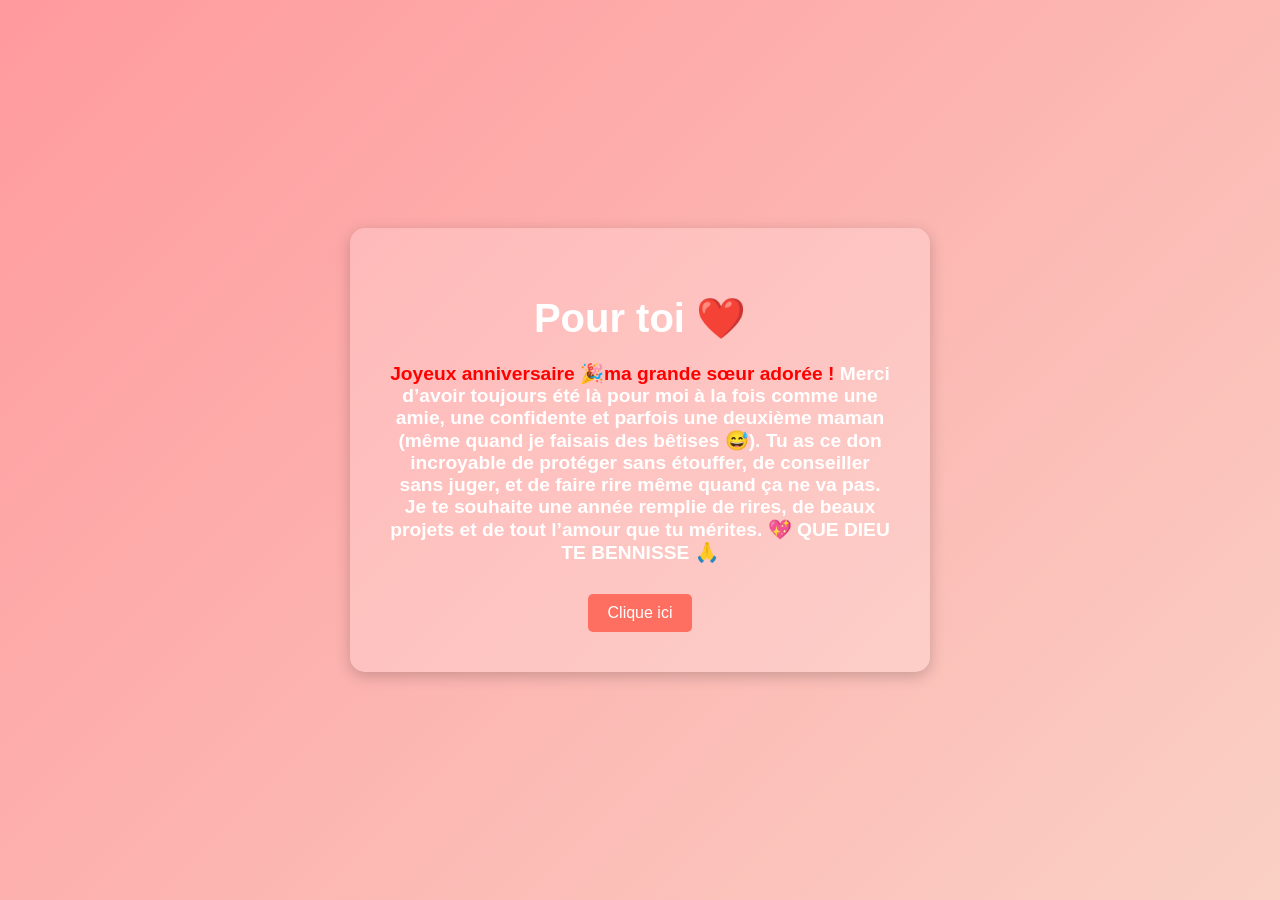
<file: index.html>
<!DOCTYPE html>
<html lang="fr">
<head>
    <meta charset="UTF-8">
    <meta name="viewport" content="width=device-width, initial-scale=1.0">
    <title>Pour toi ❤️</title>
    <link rel="stylesheet" href="styles.css">
</head>
<body>
    <div class="container">
        <h1>Pour toi ❤️</h1>
        <p><font  color="red"><b>Joyeux anniversaire 🎉ma grande sœur adorée !</font>
Merci d’avoir toujours été là pour moi  à la fois comme une amie, une confidente et parfois une deuxième maman (même quand je faisais des bêtises 😅). Tu as ce don incroyable de protéger sans étouffer, de conseiller sans juger, et de faire rire même quand ça ne va pas.
Je te souhaite une année remplie de rires, de beaux projets et de tout l’amour que tu mérites. 💖 QUE DIEU TE BENNISSE 🙏</b> </p>
        <button onclick="revealMessage()">Clique ici</button>
        <div id="secretMessage" class="hidden-message">
            Tu n'es pas prête pour la suite... <br>
            <br>
            <a href="galerie.html" class="cta-button">Continuer</a>
        </div>
    </div>

    <script>
        function revealMessage() {
            const message = document.getElementById('secretMessage');
            message.style.display = 'block';
        }
    </script>
</body>
</html>
</file>
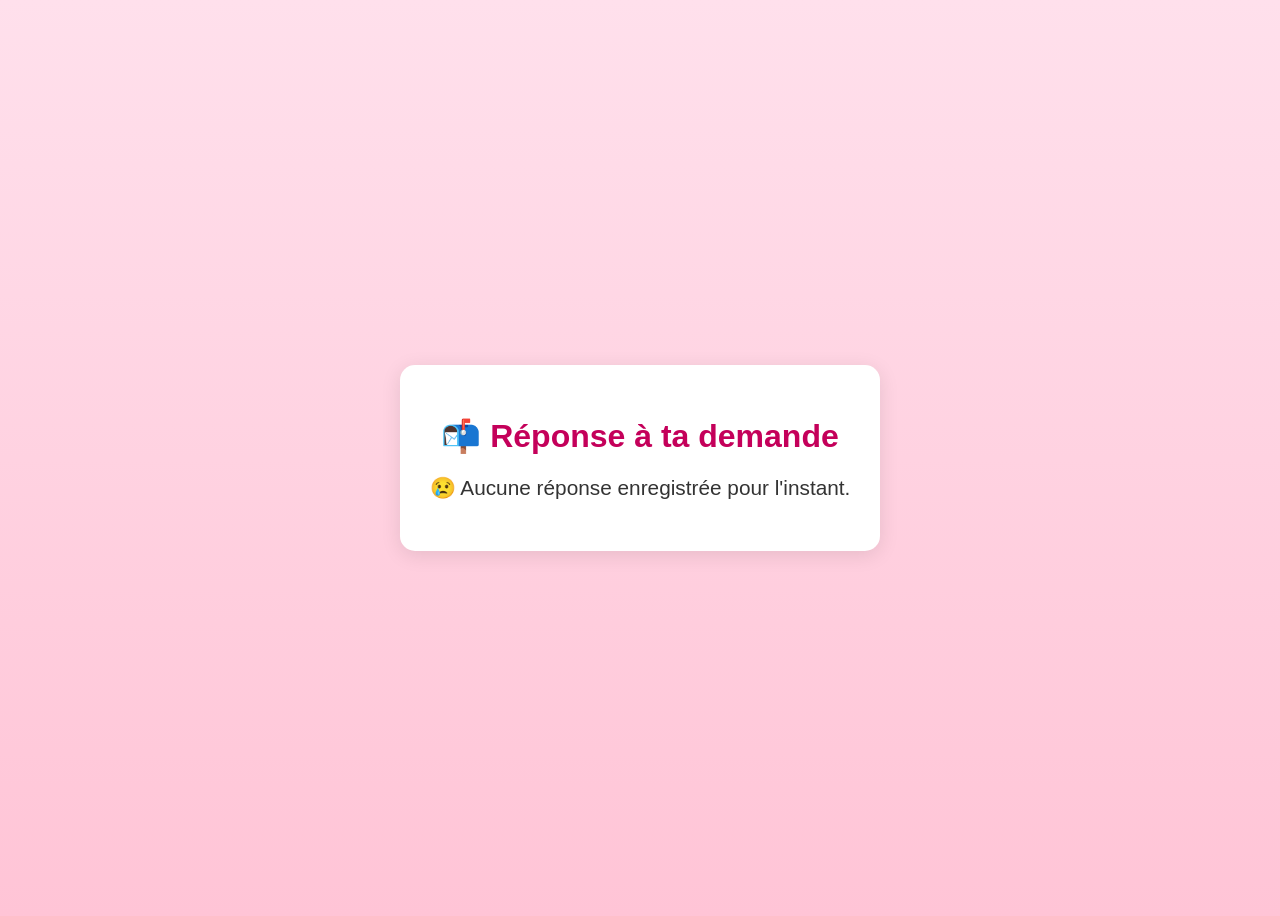
<file: admin.html>
<!DOCTYPE html>
<html lang="fr">
<head>
  <meta charset="UTF-8">
  <meta name="viewport" content="width=device-width, initial-scale=1.0">
  <title>Réponse reçue 💌</title>
  <style>
    body {
      background: linear-gradient(to bottom, #ffe0ec, #ffc4d6);
      font-family: 'Segoe UI', sans-serif;
      display: flex;
      justify-content: center;
      align-items: center;
      min-height: 100vh;
      flex-direction: column;
      text-align: center;
    }

    .box {
      background: white;
      padding: 30px;
      border-radius: 15px;
      box-shadow: 0 4px 20px rgba(0,0,0,0.1);
      max-width: 500px;
    }

    h1 {
      font-size: 2rem;
      color: #c4005a;
    }

    p {
      font-size: 1.3rem;
      margin-top: 20px;
      color: #333;
    }
  </style>
</head>
<body>
  <div class="box">
    <h1>📬 Réponse à ta demande</h1>
    <p id="output">Chargement...</p>
  </div>

  <script>
  const response = localStorage.getItem("reponse_mariage");
  const date = localStorage.getItem("date_reponse");

  document.getElementById("output").innerHTML = response
    ? `👉 "${response}"<br><br>🕒 Reçu le : <strong>${date}</strong>`
    : "😢 Aucune réponse enregistrée pour l'instant.";
</script>
</body>
</html>
</file>
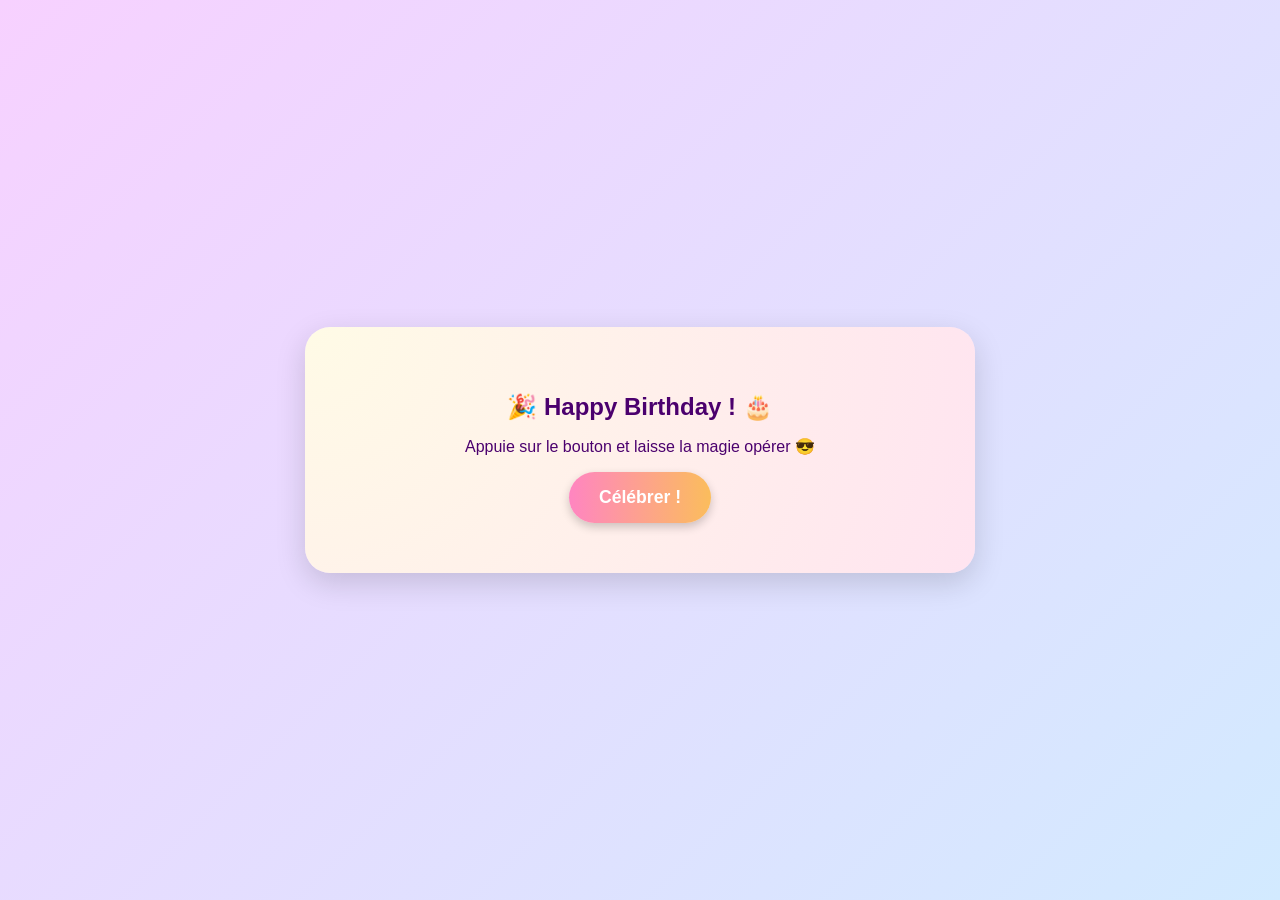
<file: final.html>
<!DOCTYPE html>
<html lang="fr">
<head>
  <meta charset="UTF-8">
  <meta name="viewport" content="width=device-width, initial-scale=1.0">
  <title>Joyeux anniversaire 🎉</title>
  <link rel="stylesheet" href="final.css">
</head>
<body>
  <div class="proposal-container">
    <h1>🎉 Happy Birthday ! 🎂</h1>
    <p>Appuie sur le bouton et laisse la magie opérer 😎</p>

    <button id="celebrate-btn">Célébrer !</button>

    <div class="cake-rain hidden">
      <!-- Génère 50 gâteaux avec des <span> -->
      <!-- Tu peux en générer plus ou moins -->
      <div id="cake-field"></div>
      <p class="celebrate-message">🎉 Joyeux anniversaire ma grande soeur 🎉!<br> Nous t'aimons fort ❤️📌 </p>
    </div>
  </div>

    <script>
      const button = document.getElementById('celebrate-btn');
      const container = document.querySelector('.cake-rain');
      const cakeField = document.getElementById('cake-field');

      button.addEventListener('click', () => {
        container.classList.remove('hidden');

        // Génère 50 gâteaux 🎂
        for (let i = 0; i < 50; i++) {
          const cake = document.createElement('span');
          cake.textContent = '🎂❤';
          cake.style.left = Math.random() * 100 + 'vw';
          cake.style.animationDuration = (2 + Math.random() * 3) + 's';
          cake.style.fontSize = (1.8 + Math.random() * 1.2) + 'rem';
          cakeField.appendChild(cake);
        }

        // Enregistre la célébration avec la date
        const now = new Date();
        localStorage.setItem("anniv_date", now.toLocaleString("fr-FR"));
      });
    </script>
</body>
</html>
</file>
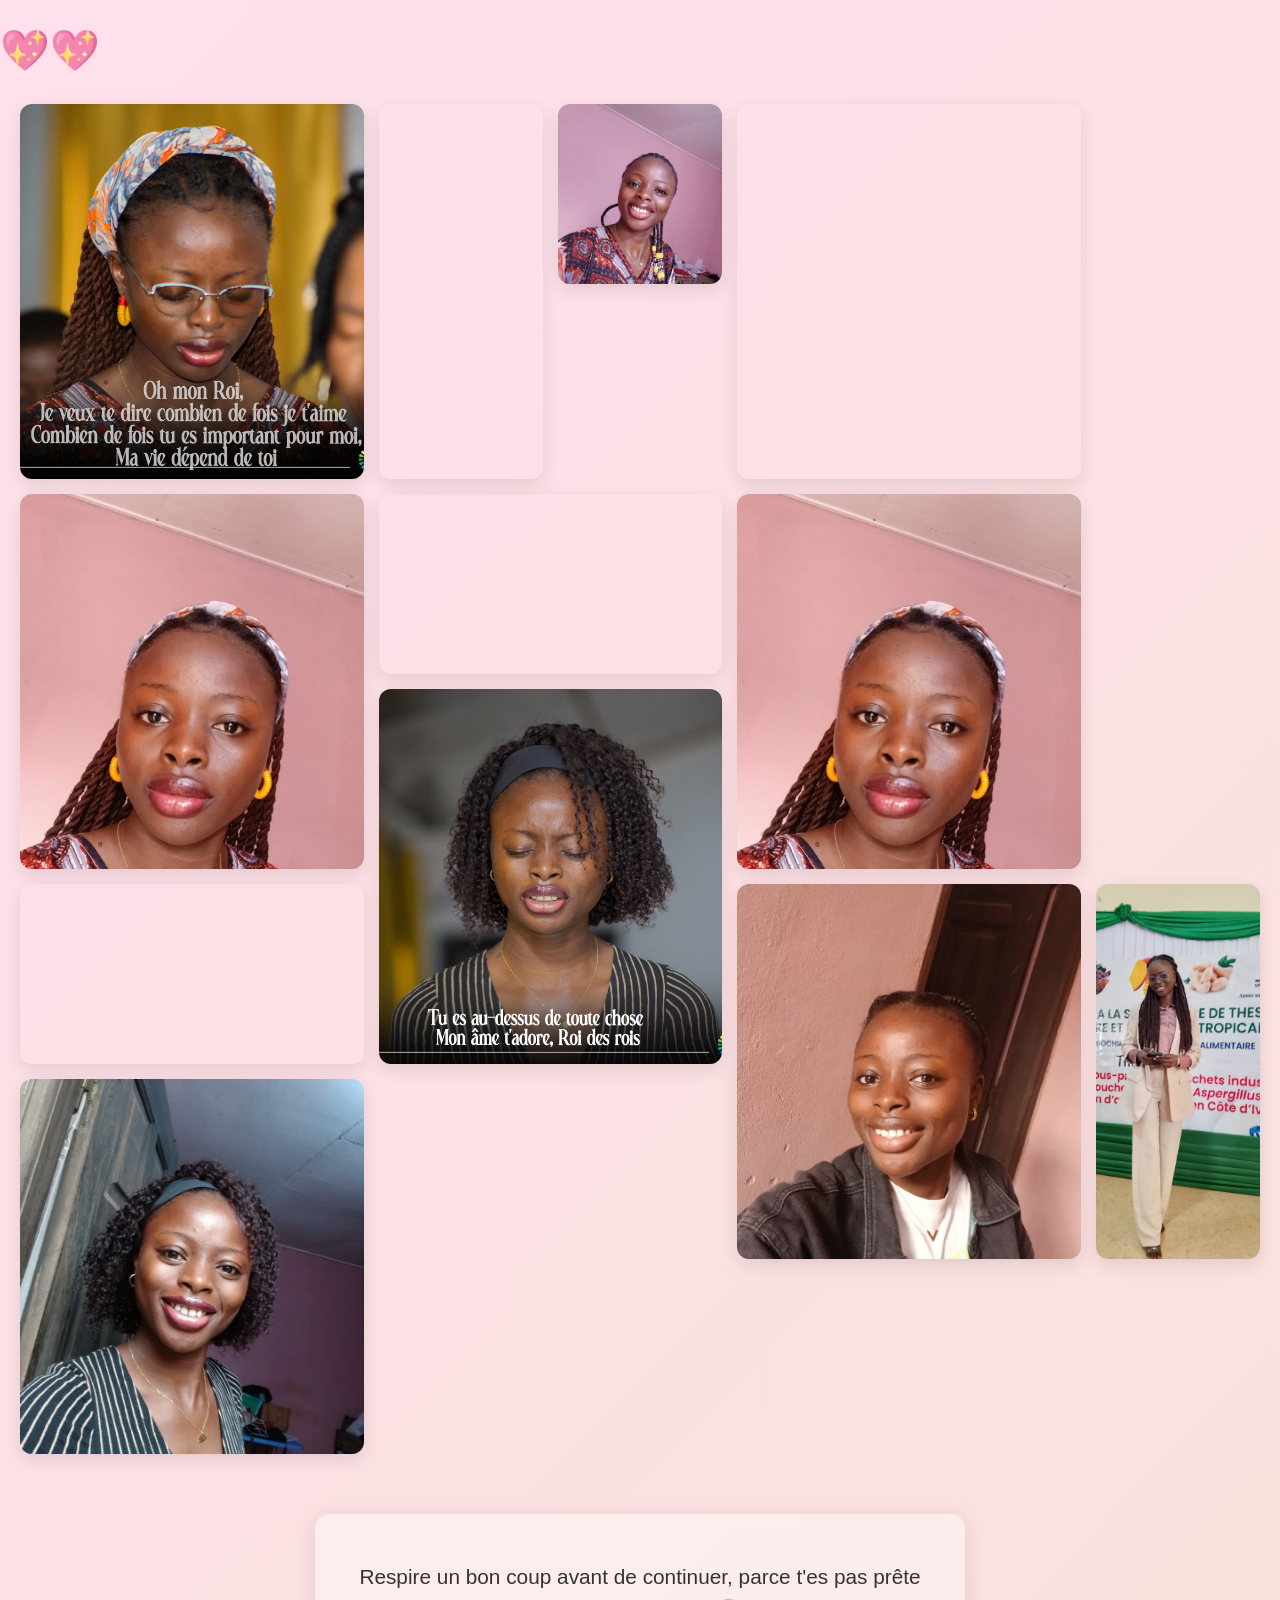
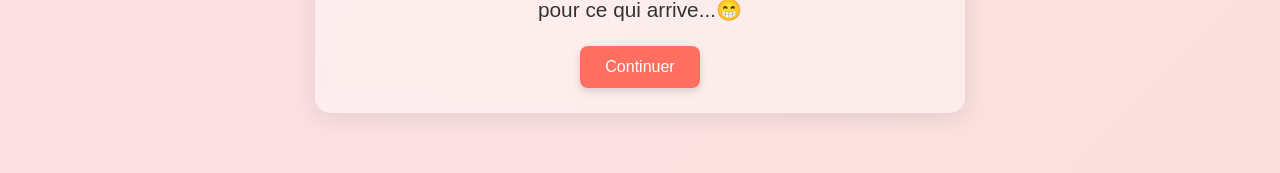
<file: galerie.html>
<!DOCTYPE html>
<html lang="fr">
<head>
  <meta charset="UTF-8">
  <meta name="viewport" content="width=device-width, initial-scale=1.0">
  <title>Christelle ✨</title>
  <link rel="stylesheet" href="galerie.css">
</head>
<body>
  <div class="gallery-container">
    <h1>  💖💖</h1>

    <div class="gallery">
      <div class="item wide">
        <img src="1.jpg" alt="Souvenir 1">
      </div>
      <div class="item tall">
        <video autoplay muted loop playsinline>
            <source src="A.mp4" type="video/mp4">
        </video>
      </div>

      <div class="item small">
        <img src="2.jpg" alt="Souvenir 2">
      </div>

      <div class="item wide">
        <video autoplay muted loop playsinline>
            <source src="B.mp4" type="video/mp4">
        </video>
      </div>

      <div class="item wide">
        <img src="3.jpg" alt="Souvenir 3">
      </div>

      <div class="item medium">
        <video autoplay muted loop playsinline>
            <source src="C.mp4" type="video/mp4">
        </video>
      </div>


<div class="item wide">
        <img src="3.jpg" alt="Souvenir 3">
      </div>


      <div class="item wide">
        <img src="4.jpg" alt="Souvenir 4">
      </div>

      <div class="item medium">
        <video autoplay muted loop playsinline>
            <source src="D.mp4" type="video/mp4">
        </video>
      </div>

      
      <div class="item wide">
        <img src="6.jpg" alt="Souvenir 6">
      </div>

<div class="item tall">
        <img src="5.jpg" alt="Souvenir 5">
      </div>

      <div class="item wide">
        <img src="7.jpg" alt="Souvenir 7">
      </div>
    </div>
  </div>
  
 <div class="container">
    <p>Respire un bon coup avant de continuer, parce t'es pas prête pour ce qui arrive...😁</p>
    <a href="final.html" class="cta-button">Continuer</a>
 </div>

<script>
  window.addEventListener("load", () => {
    const videos = document.querySelectorAll("video");
    
    videos.forEach(video => {
      video.muted = true;            // sécurité supplémentaire
      video.playsInline = true;
      video.currentTime = 0;         // repart du début
      video.play().catch(err => {
        console.warn("Vidéo non lancée :", err);
      });
    });
  });
</script>

</body>
</html>
</file>
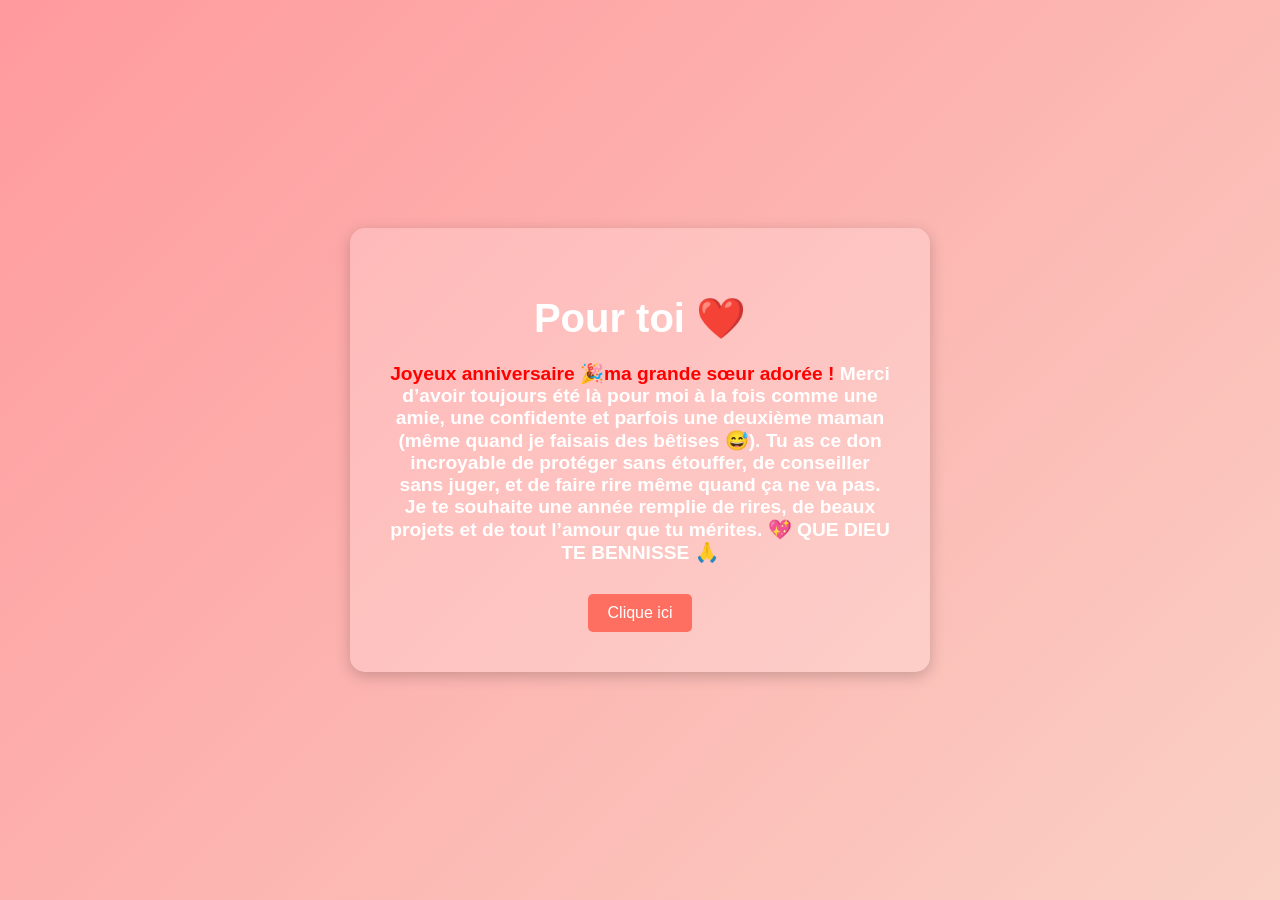
<file: Pourtoi.html>
<!DOCTYPE html>
<html lang="fr">
<head>
    <meta charset="UTF-8">
    <meta name="viewport" content="width=device-width, initial-scale=1.0">
    <title>Pour toi ❤️</title>
    <link rel="stylesheet" href="styles.css">
</head>
<body>
    <div class="container">
        <h1>Pour toi ❤️</h1>
        <p><font  color="red"><b>Joyeux anniversaire 🎉ma grande sœur adorée !</font>
Merci d’avoir toujours été là pour moi  à la fois comme une amie, une confidente et parfois une deuxième maman (même quand je faisais des bêtises 😅). Tu as ce don incroyable de protéger sans étouffer, de conseiller sans juger, et de faire rire même quand ça ne va pas.
Je te souhaite une année remplie de rires, de beaux projets et de tout l’amour que tu mérites. 💖 QUE DIEU TE BENNISSE 🙏</b> </p>
        <button onclick="revealMessage()">Clique ici</button>
        <div id="secretMessage" class="hidden-message">
            Tu n'es pas prête pour la suite... <br>
            <br>
            <a href="galerie.html" class="cta-button">Continuer</a>
        </div>
    </div>

    <script>
        function revealMessage() {
            const message = document.getElementById('secretMessage');
            message.style.display = 'block';
        }
    </script>
</body>
</html>
</file>
<file: styles.css>
body {
            margin: 0;
            padding: 0;
            height: 100vh;
            display: flex;
            justify-content: center;
            align-items: center;
            background: linear-gradient(135deg, #ff9a9e 0%, #fad0c4 100%);
            font-family: 'Arial', sans-serif;
            color: #fff;
            text-align: center;
}

.container {
    background: rgba(255, 255, 255, 0.2);
    padding: 40px;
    border-radius: 15px;
    box-shadow: 0 4px 15px rgba(0, 0, 0, 0.2);
    max-width: 500px;
}

h1 {
    font-size: 2.5rem;
    margin-bottom: 20px;
}

p {
    font-size: 1.2rem;
    margin-bottom: 30px;
}

.hidden-message {
    display: none;
    font-size: 1.4rem;
    color: #fff;
    margin-bottom: 30px;
    margin-top: 20px;
}


button {
    padding: 10px 20px;
    font-size: 1rem;
    color: #fff;
    background: #ff6f61;
    border: none;
    border-radius: 5px;
    cursor: pointer;
    transition: background 0.3s ease;
}

button:hover {
    background: #ff3b2f;
}

.cta-button {
  display: inline-block;
  padding: 10px 20px;
  font-size: 1rem;
  color: #fff;
  background: #ff6f61;
  border-radius: 5px;
  text-decoration: none;
  transition: background 0.3s ease;
}

.cta-button:hover {
  background: #ff3b2f;
}
</file>
<file: final.css>
body {
  margin: 0;
  padding: 0;
  font-family: 'Poppins', sans-serif;
  background: linear-gradient(135deg, #f7d1ff, #d2eaff);
  color: #4b006e;
  display: flex;
  justify-content: center;
  align-items: center;
  min-height: 100vh;
  text-align: center;
  overflow: hidden;
}

h1 {
  font-size: 1.5rem;
}

.proposal-container {
  background: radial-gradient(circle at top left, #fffbe6, #ffe4f0);
  border-radius: 25px;
  padding: 50px 35px;
  box-shadow: 0 10px 30px rgba(0,0,0,0.15);
  max-width: 600px;
  width: 90%;
  backdrop-filter: blur(10px);
  animation: bounceIn 1s ease;
}

button {
  background: linear-gradient(to right, #ff85c1, #fbbd5c);
  border: none;
  padding: 15px 30px;
  font-weight: bold;
  color: white;
  font-size: 1.1rem;
  border-radius: 50px;
  box-shadow: 0 4px 10px rgba(0,0,0,0.2);
  cursor: pointer;
  transition: transform 0.2s ease-in-out;
}

button:hover {
  transform: scale(1.1);
}

@keyframes bounceIn {
  0% { transform: scale(0.7); opacity: 0; }
  60% { transform: scale(1.05); opacity: 1; }
  100% { transform: scale(1); }
}

.hidden {
  display: none;
}

.animation-container {
  position: relative;
  margin-top: 30px;
  opacity: 0;
  transform: scale(0.8);
  transition: all 0.6s ease;
  text-align: center;
}

.animation-container.show {
  opacity: 1;
  transform: scale(1);
}

.celebrate-message {
  font-size: 1.4rem;
  color: #c4005a;
  margin-top: 20px;
  animation: poptext 1s ease;
}

/* 🍰 Cakes that fall from the sky */
.cake-rain {
  position: absolute;
  top: 0;
  left: 0;
  width: 100%;
  height: 0;
  overflow: visible;
  z-index: 10;
}

.cake-rain::before,
.cake-rain::after {
  content: '🍰';
  font-size: 2.5rem;
  position: absolute;
  animation: cakeDrop 2s linear forwards;
}

.cake-rain::before {
  left: 10%;
}

.cake-rain::after {
  left: 70%;
}

@keyframes cakeDrop {
  0% { top: -100px; opacity: 0; }
  30% { opacity: 1; }
  100% { top: 500px; opacity: 0; }
}

/* 🎊 Confetti burst */
.confetti-burst {
  width: 100%;
  height: 120px;
  background-image: url('https://cdn.jsdelivr.net/gh/rauschma/confetti/background-confetti.png');
  background-size: cover;
  background-repeat: no-repeat;
  animation: confettiPop 1.5s ease;
  border-radius: 20px;
}

@keyframes confettiPop {
  0% { opacity: 0; transform: scale(0.5); }
  100% { opacity: 1; transform: scale(1); }
}

@keyframes poptext {
  from { opacity: 0; transform: translateY(20px); }
  to { opacity: 1; transform: translateY(0); }
}

.cake-rain {
  position: relative;
  width: 100%;
  height: 100vh;
  overflow: hidden;
  text-align: center;
}

#cake-field span {
  position: absolute;
  top: -50px;
  font-size: 2.2rem;
  animation: fallCake linear infinite;
  color: #ff69b4;
}

.celebrate-message {
  font-size: 1.2rem;
  color: #c4005a;
  margin-top: 20px;
  animation: poptext 1s ease forwards;
}

@keyframes fallCake {
  0% {
    transform: translateY(0) rotate(0deg);
    opacity: 1;
  }
  100% {
    transform: translateY(100vh) rotate(360deg);
    opacity: 0;
  }
}

/* Responsive pour iPhone 12 et autres petits écrans */
@media screen and (max-width: 300px) {
  .gallery {
    grid-template-columns: 1fr;
    grid-auto-rows: auto;
    padding: 15px;
    gap: 12px;
  }

  .item {
    height: auto;
  }

  .small,
  .medium,
  .tall,
  .wide {
    grid-column: span 1;
    grid-row: span 1;
  }
}
</file>
<file: galerie.css>
body {
  margin: 0;
  padding: 0;
  font-family: 'Segoe UI', sans-serif;
  background: linear-gradient(135deg, #ffe0ec, #fae1dd);
  color: #333;
  overflow-x: hidden;
}

header {
  text-align: center;
  padding: 30px 15px 10px;
}

h1 {
  font-size: 2.5rem;
  color: #ff0606a8;
  margin-bottom: 10px;
}

p {
  font-size: 1.2rem;
  color: #333;
  margin-bottom: 20px;
}

.gallery {
  display: grid;
  grid-template-columns: repeat(auto-fill, minmax(160px, 1fr));
  grid-auto-rows: 180px;
  gap: 15px;
  padding: 20px;
}

.item {
  border-radius: 12px;
  overflow: hidden;
  box-shadow: 0 6px 18px rgba(0,0,0,0.1);
  transition: transform 0.4s ease;
}

.item:hover {
  transform: scale(1.03);
}

img, video {
  width: 100%;
  height: 100%;
  object-fit: cover;
  display: block;
}

.container {
  max-width: 600px;
  margin: 40px auto 60px;
  padding: 25px;
  text-align: center;
  background: rgba(255, 255, 255, 0.4);
  border-radius: 15px;
  box-shadow: 0 4px 25px rgba(0, 0, 0, 0.1);
  backdrop-filter: blur(8px);
  color: #c4005a;
  animation: fadeInUp 1s ease forwards;
}

.container p {
  font-size: 1.3rem;
  margin-bottom: 20px;
  line-height: 1.6;
  color: #333;
}

.cta-button {
  display: inline-block;
  padding: 12px 25px;
  font-size: 1rem;
  color: #fff;
  background: #ff6f61;
  border-radius: 8px;
  text-decoration: none;
  transition: background 0.3s ease;
  box-shadow: 0 3px 8px rgba(0,0,0,0.15);
}

.cta-button:hover {
  background: #e8423f;
}

/* Animation douce */
@keyframes fadeInUp {
  from {
    opacity: 0;
    transform: translateY(30px);
  }
  to {
    opacity: 1;
    transform: translateY(0);
  }
}

/* Variantes de format */
.small { grid-row: span 1; grid-column: span 1; }
.medium { grid-row: span 1; grid-column: span 2; }
.tall { grid-row: span 2; grid-column: span 1; }
.wide { grid-row: span 2; grid-column: span 2; }

/* Responsive pour iPhone 12 et autres petits écrans */
@media screen and (max-width: 300px) {
  .gallery {
    grid-template-columns: 1fr;
    grid-auto-rows: auto;
    padding: 15px;
    gap: 12px;
  }

  .item {
    height: auto;
  }

  img, video {
    height: auto;
  }

  .small,
  .medium,
  .tall,
  .wide {
    grid-column: span 1;
    grid-row: span 1;
  }
}
</file>
